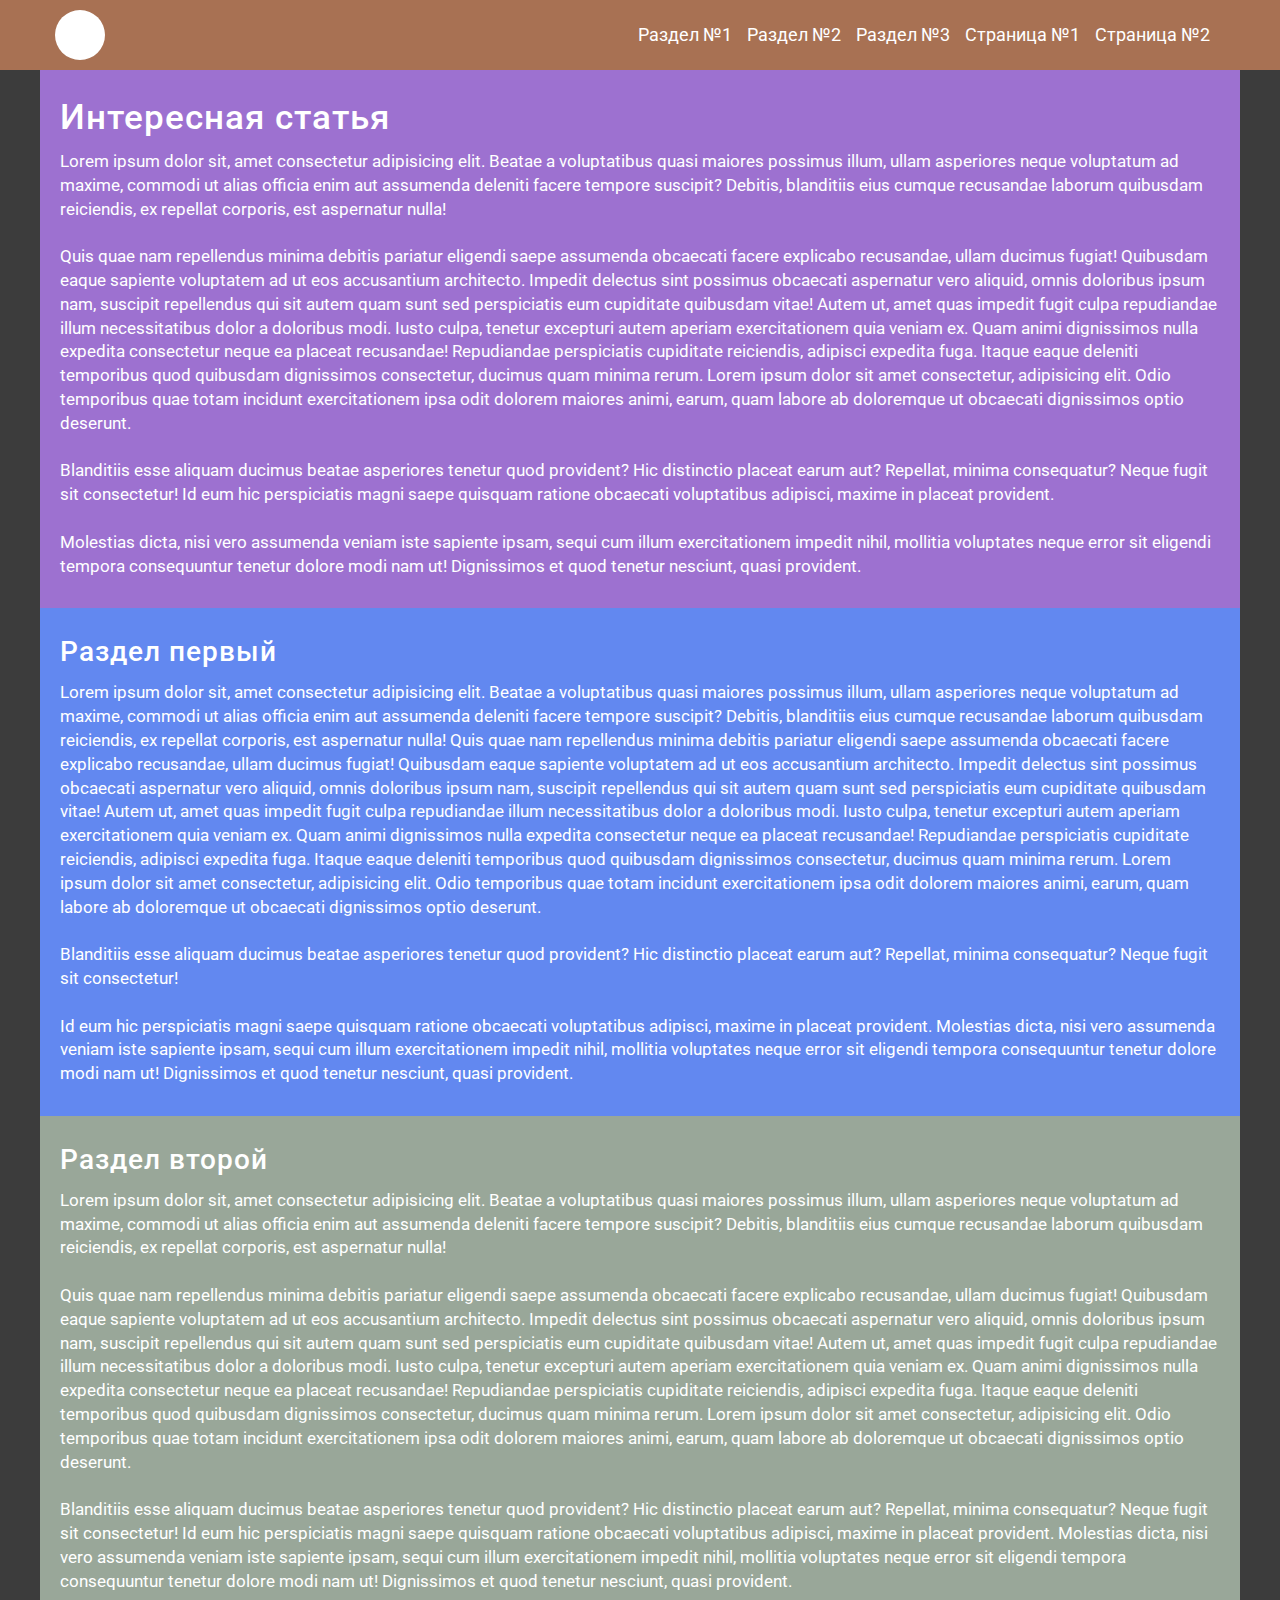
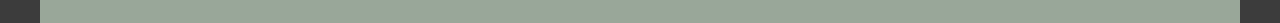
<file: index.html>
<!DOCTYPE html>
<html lang="ru">
<head>
    <meta charset="UTF-8">
    <meta http-equiv="X-UA-Compatible" content="IE=edge">
    <meta name="viewport" content="width=device-width, initial-scale=1.0">
    <title>Меню-бургер</title>

    <link rel="stylesheet" href="menu.css">
</head>
<body>
    
    <div class="wrapper">

        <header class="header">
            <section class="header__container">
                <a class="header__logo" href="#"></a>
                <div class="header__menu menu">
                    <div class="menu__burger">
                        <span></span>
                    </div>
                    <nav class="menu__body">
                        <ul class="menu__list">
                            <li><a data-goto=".page__section-1" href="#" class="menu__link">Раздел №1</a></li>

                            <li><a data-goto=".page__section-2" href="#" class="menu__link">Раздел №2</a></li>

                            <li><a data-goto=".page__section-3" href="#" class="menu__link">Раздел №3</a></li>

                            <li>
                                <a href="#" class="menu__link menu__link-sub">Страница №1</a>
                                <span class="menu__arrow"></span>
                                <ul class="menu__sub-list">
                                    <li>
                                        <a href="#" class="menu__sub-link">Раздел №1</a>
                                    </li>
                                    <li>
                                        <a href="#" class="menu__sub-link">Раздел №2</a>
                                    </li>
                                    <li>
                                        <a href="#" class="menu__sub-link">Раздел №2</a>
                                    </li>
                                </ul>
                            </li>

                            <li><a href="#" class="menu__link">Страница №2</a></li>
                        </ul>
                    </nav>
                </div>
            </section>
        </header>

        <div class="page">
            <div class="page__section page__section-1">
                <h1 class="page__title">Интересная статья</h1>
                <div class="page__content">
                    Lorem ipsum dolor sit, amet consectetur adipisicing elit. Beatae a voluptatibus quasi maiores possimus illum, ullam asperiores neque voluptatum ad maxime, commodi ut alias officia enim aut assumenda deleniti facere tempore suscipit? Debitis, blanditiis eius cumque recusandae laborum quibusdam reiciendis, ex repellat corporis, est aspernatur nulla!<br><br> Quis quae nam repellendus minima debitis pariatur eligendi saepe assumenda obcaecati facere explicabo recusandae, ullam ducimus fugiat! Quibusdam eaque sapiente voluptatem ad ut eos accusantium architecto. Impedit delectus sint possimus obcaecati aspernatur vero aliquid, omnis doloribus ipsum nam, suscipit repellendus qui sit autem quam sunt sed perspiciatis eum cupiditate quibusdam vitae! Autem ut, amet quas impedit fugit culpa repudiandae illum necessitatibus dolor a doloribus modi. Iusto culpa, tenetur excepturi autem aperiam exercitationem quia veniam ex. Quam animi dignissimos nulla expedita consectetur neque ea placeat recusandae! Repudiandae perspiciatis cupiditate reiciendis, adipisci expedita fuga. Itaque eaque deleniti temporibus quod quibusdam dignissimos consectetur, ducimus quam minima rerum.
                    Lorem ipsum dolor sit amet consectetur, adipisicing elit. Odio temporibus quae totam incidunt exercitationem ipsa odit dolorem maiores animi, earum, quam labore ab doloremque ut obcaecati dignissimos optio deserunt.<br><br> Blanditiis esse aliquam ducimus beatae asperiores tenetur quod provident? Hic distinctio placeat earum aut? Repellat, minima consequatur? Neque fugit sit consectetur! Id eum hic perspiciatis magni saepe quisquam ratione obcaecati voluptatibus adipisci, maxime in placeat provident.<br><br> Molestias dicta, nisi vero assumenda veniam iste sapiente ipsam, sequi cum illum exercitationem impedit nihil, mollitia voluptates neque error sit eligendi tempora consequuntur tenetur dolore modi nam ut! Dignissimos et quod tenetur nesciunt, quasi provident.
                </div>
            </div>
            <div class="page__section page__section-2">
                <h2 class="page__sub-title">Раздел первый</h2>
                <div class="page__content">
                    Lorem ipsum dolor sit, amet consectetur adipisicing elit. Beatae a voluptatibus quasi maiores possimus illum, ullam asperiores neque voluptatum ad maxime, commodi ut alias officia enim aut assumenda deleniti facere tempore suscipit? Debitis, blanditiis eius cumque recusandae laborum quibusdam reiciendis, ex repellat corporis, est aspernatur nulla! Quis quae nam repellendus minima debitis pariatur eligendi saepe assumenda obcaecati facere explicabo recusandae, ullam ducimus fugiat! Quibusdam eaque sapiente voluptatem ad ut eos accusantium architecto. Impedit delectus sint possimus obcaecati aspernatur vero aliquid, omnis doloribus ipsum nam, suscipit repellendus qui sit autem quam sunt sed perspiciatis eum cupiditate quibusdam vitae! Autem ut, amet quas impedit fugit culpa repudiandae illum necessitatibus dolor a doloribus modi. Iusto culpa, tenetur excepturi autem aperiam exercitationem quia veniam ex. Quam animi dignissimos nulla expedita consectetur neque ea placeat recusandae! Repudiandae perspiciatis cupiditate reiciendis, adipisci expedita fuga. Itaque eaque deleniti temporibus quod quibusdam dignissimos consectetur, ducimus quam minima rerum.
                    Lorem ipsum dolor sit amet consectetur, adipisicing elit. Odio temporibus quae totam incidunt exercitationem ipsa odit dolorem maiores animi, earum, quam labore ab doloremque ut obcaecati dignissimos optio deserunt.<br><br> Blanditiis esse aliquam ducimus beatae asperiores tenetur quod provident? Hic distinctio placeat earum aut? Repellat, minima consequatur? Neque fugit sit consectetur!<br><br> Id eum hic perspiciatis magni saepe quisquam ratione obcaecati voluptatibus adipisci, maxime in placeat provident. Molestias dicta, nisi vero assumenda veniam iste sapiente ipsam, sequi cum illum exercitationem impedit nihil, mollitia voluptates neque error sit eligendi tempora consequuntur tenetur dolore modi nam ut! Dignissimos et quod tenetur nesciunt, quasi provident.
                </div>
            </div>
            <div class="page__section page__section-3">
                <h2 class="page__sub-title">Раздел второй</h2>
                <div class="page__content">
                    Lorem ipsum dolor sit, amet consectetur adipisicing elit. Beatae a voluptatibus quasi maiores possimus illum, ullam asperiores neque voluptatum ad maxime, commodi ut alias officia enim aut assumenda deleniti facere tempore suscipit? Debitis, blanditiis eius cumque recusandae laborum quibusdam reiciendis, ex repellat corporis, est aspernatur nulla!<br><br> Quis quae nam repellendus minima debitis pariatur eligendi saepe assumenda obcaecati facere explicabo recusandae, ullam ducimus fugiat! Quibusdam eaque sapiente voluptatem ad ut eos accusantium architecto. Impedit delectus sint possimus obcaecati aspernatur vero aliquid, omnis doloribus ipsum nam, suscipit repellendus qui sit autem quam sunt sed perspiciatis eum cupiditate quibusdam vitae! Autem ut, amet quas impedit fugit culpa repudiandae illum necessitatibus dolor a doloribus modi. Iusto culpa, tenetur excepturi autem aperiam exercitationem quia veniam ex. Quam animi dignissimos nulla expedita consectetur neque ea placeat recusandae! Repudiandae perspiciatis cupiditate reiciendis, adipisci expedita fuga. Itaque eaque deleniti temporibus quod quibusdam dignissimos consectetur, ducimus quam minima rerum.
                    Lorem ipsum dolor sit amet consectetur, adipisicing elit. Odio temporibus quae totam incidunt exercitationem ipsa odit dolorem maiores animi, earum, quam labore ab doloremque ut obcaecati dignissimos optio deserunt.<br><br> Blanditiis esse aliquam ducimus beatae asperiores tenetur quod provident? Hic distinctio placeat earum aut? Repellat, minima consequatur? Neque fugit sit consectetur! Id eum hic perspiciatis magni saepe quisquam ratione obcaecati voluptatibus adipisci, maxime in placeat provident. Molestias dicta, nisi vero assumenda veniam iste sapiente ipsam, sequi cum illum exercitationem impedit nihil, mollitia voluptates neque error sit eligendi tempora consequuntur tenetur dolore modi nam ut! Dignissimos et quod tenetur nesciunt, quasi provident.
                </div>
            </div>
        </div>
        
    </div>  <!-- .wrapper -->

    <script src="menu.js"></script>
</body>
</html>
</file>
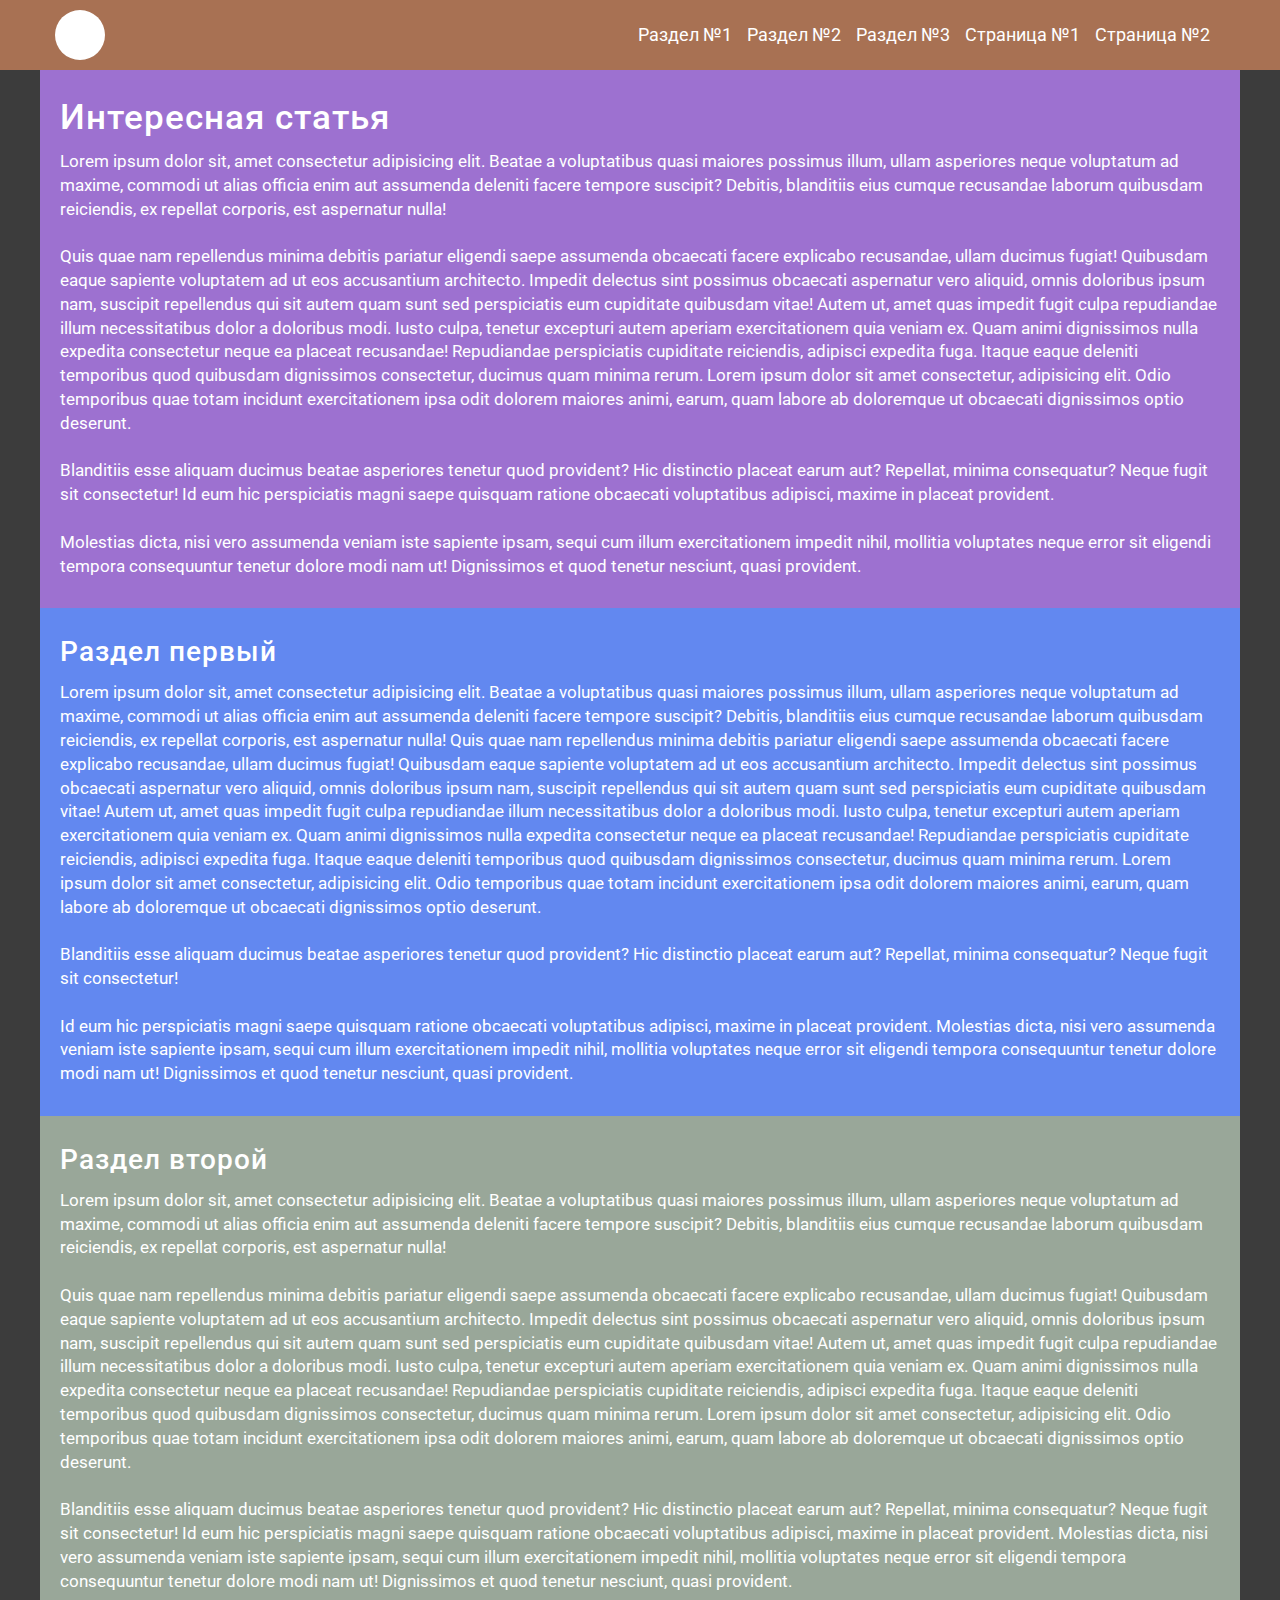
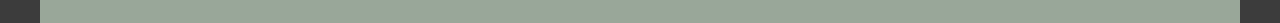
<file: menu.html>
<!DOCTYPE html>
<html lang="ru">
<head>
    <meta charset="UTF-8">
    <meta http-equiv="X-UA-Compatible" content="IE=edge">
    <meta name="viewport" content="width=device-width, initial-scale=1.0">
    <title>Меню-бургер</title>

    <link rel="stylesheet" href="menu.css">
</head>
<body>
    
    <div class="wrapper">

        <header class="header">
            <section class="header__container">
                <a class="header__logo" href="#"></a>
                <div class="header__menu menu">
                    <div class="menu__burger">
                        <span></span>
                    </div>
                    <nav class="menu__body">
                        <ul class="menu__list">
                            <li><a data-goto=".page__section-1" href="#" class="menu__link">Раздел №1</a></li>

                            <li><a data-goto=".page__section-2" href="#" class="menu__link">Раздел №2</a></li>

                            <li><a data-goto=".page__section-3" href="#" class="menu__link">Раздел №3</a></li>

                            <li>
                                <a href="#" class="menu__link menu__link-sub">Страница №1</a>
                                <span class="menu__arrow"></span>
                                <ul class="menu__sub-list">
                                    <li>
                                        <a href="#" class="menu__sub-link">Раздел №1</a>
                                    </li>
                                    <li>
                                        <a href="#" class="menu__sub-link">Раздел №2</a>
                                    </li>
                                    <li>
                                        <a href="#" class="menu__sub-link">Раздел №2</a>
                                    </li>
                                </ul>
                            </li>

                            <li><a href="#" class="menu__link">Страница №2</a></li>
                        </ul>
                    </nav>
                </div>
            </section>
        </header>

        <div class="page">
            <div class="page__section page__section-1">
                <h1 class="page__title">Интересная статья</h1>
                <div class="page__content">
                    Lorem ipsum dolor sit, amet consectetur adipisicing elit. Beatae a voluptatibus quasi maiores possimus illum, ullam asperiores neque voluptatum ad maxime, commodi ut alias officia enim aut assumenda deleniti facere tempore suscipit? Debitis, blanditiis eius cumque recusandae laborum quibusdam reiciendis, ex repellat corporis, est aspernatur nulla!<br><br> Quis quae nam repellendus minima debitis pariatur eligendi saepe assumenda obcaecati facere explicabo recusandae, ullam ducimus fugiat! Quibusdam eaque sapiente voluptatem ad ut eos accusantium architecto. Impedit delectus sint possimus obcaecati aspernatur vero aliquid, omnis doloribus ipsum nam, suscipit repellendus qui sit autem quam sunt sed perspiciatis eum cupiditate quibusdam vitae! Autem ut, amet quas impedit fugit culpa repudiandae illum necessitatibus dolor a doloribus modi. Iusto culpa, tenetur excepturi autem aperiam exercitationem quia veniam ex. Quam animi dignissimos nulla expedita consectetur neque ea placeat recusandae! Repudiandae perspiciatis cupiditate reiciendis, adipisci expedita fuga. Itaque eaque deleniti temporibus quod quibusdam dignissimos consectetur, ducimus quam minima rerum.
                    Lorem ipsum dolor sit amet consectetur, adipisicing elit. Odio temporibus quae totam incidunt exercitationem ipsa odit dolorem maiores animi, earum, quam labore ab doloremque ut obcaecati dignissimos optio deserunt.<br><br> Blanditiis esse aliquam ducimus beatae asperiores tenetur quod provident? Hic distinctio placeat earum aut? Repellat, minima consequatur? Neque fugit sit consectetur! Id eum hic perspiciatis magni saepe quisquam ratione obcaecati voluptatibus adipisci, maxime in placeat provident.<br><br> Molestias dicta, nisi vero assumenda veniam iste sapiente ipsam, sequi cum illum exercitationem impedit nihil, mollitia voluptates neque error sit eligendi tempora consequuntur tenetur dolore modi nam ut! Dignissimos et quod tenetur nesciunt, quasi provident.
                </div>
            </div>
            <div class="page__section page__section-2">
                <h2 class="page__sub-title">Раздел первый</h2>
                <div class="page__content">
                    Lorem ipsum dolor sit, amet consectetur adipisicing elit. Beatae a voluptatibus quasi maiores possimus illum, ullam asperiores neque voluptatum ad maxime, commodi ut alias officia enim aut assumenda deleniti facere tempore suscipit? Debitis, blanditiis eius cumque recusandae laborum quibusdam reiciendis, ex repellat corporis, est aspernatur nulla! Quis quae nam repellendus minima debitis pariatur eligendi saepe assumenda obcaecati facere explicabo recusandae, ullam ducimus fugiat! Quibusdam eaque sapiente voluptatem ad ut eos accusantium architecto. Impedit delectus sint possimus obcaecati aspernatur vero aliquid, omnis doloribus ipsum nam, suscipit repellendus qui sit autem quam sunt sed perspiciatis eum cupiditate quibusdam vitae! Autem ut, amet quas impedit fugit culpa repudiandae illum necessitatibus dolor a doloribus modi. Iusto culpa, tenetur excepturi autem aperiam exercitationem quia veniam ex. Quam animi dignissimos nulla expedita consectetur neque ea placeat recusandae! Repudiandae perspiciatis cupiditate reiciendis, adipisci expedita fuga. Itaque eaque deleniti temporibus quod quibusdam dignissimos consectetur, ducimus quam minima rerum.
                    Lorem ipsum dolor sit amet consectetur, adipisicing elit. Odio temporibus quae totam incidunt exercitationem ipsa odit dolorem maiores animi, earum, quam labore ab doloremque ut obcaecati dignissimos optio deserunt.<br><br> Blanditiis esse aliquam ducimus beatae asperiores tenetur quod provident? Hic distinctio placeat earum aut? Repellat, minima consequatur? Neque fugit sit consectetur!<br><br> Id eum hic perspiciatis magni saepe quisquam ratione obcaecati voluptatibus adipisci, maxime in placeat provident. Molestias dicta, nisi vero assumenda veniam iste sapiente ipsam, sequi cum illum exercitationem impedit nihil, mollitia voluptates neque error sit eligendi tempora consequuntur tenetur dolore modi nam ut! Dignissimos et quod tenetur nesciunt, quasi provident.
                </div>
            </div>
            <div class="page__section page__section-3">
                <h2 class="page__sub-title">Раздел второй</h2>
                <div class="page__content">
                    Lorem ipsum dolor sit, amet consectetur adipisicing elit. Beatae a voluptatibus quasi maiores possimus illum, ullam asperiores neque voluptatum ad maxime, commodi ut alias officia enim aut assumenda deleniti facere tempore suscipit? Debitis, blanditiis eius cumque recusandae laborum quibusdam reiciendis, ex repellat corporis, est aspernatur nulla!<br><br> Quis quae nam repellendus minima debitis pariatur eligendi saepe assumenda obcaecati facere explicabo recusandae, ullam ducimus fugiat! Quibusdam eaque sapiente voluptatem ad ut eos accusantium architecto. Impedit delectus sint possimus obcaecati aspernatur vero aliquid, omnis doloribus ipsum nam, suscipit repellendus qui sit autem quam sunt sed perspiciatis eum cupiditate quibusdam vitae! Autem ut, amet quas impedit fugit culpa repudiandae illum necessitatibus dolor a doloribus modi. Iusto culpa, tenetur excepturi autem aperiam exercitationem quia veniam ex. Quam animi dignissimos nulla expedita consectetur neque ea placeat recusandae! Repudiandae perspiciatis cupiditate reiciendis, adipisci expedita fuga. Itaque eaque deleniti temporibus quod quibusdam dignissimos consectetur, ducimus quam minima rerum.
                    Lorem ipsum dolor sit amet consectetur, adipisicing elit. Odio temporibus quae totam incidunt exercitationem ipsa odit dolorem maiores animi, earum, quam labore ab doloremque ut obcaecati dignissimos optio deserunt.<br><br> Blanditiis esse aliquam ducimus beatae asperiores tenetur quod provident? Hic distinctio placeat earum aut? Repellat, minima consequatur? Neque fugit sit consectetur! Id eum hic perspiciatis magni saepe quisquam ratione obcaecati voluptatibus adipisci, maxime in placeat provident. Molestias dicta, nisi vero assumenda veniam iste sapiente ipsam, sequi cum illum exercitationem impedit nihil, mollitia voluptates neque error sit eligendi tempora consequuntur tenetur dolore modi nam ut! Dignissimos et quod tenetur nesciunt, quasi provident.
                </div>
            </div>
        </div>
        
    </div>  <!-- .wrapper -->

    <script src="menu.js"></script>
</body>
</html>
</file>
<file: menu.css>
@import url('https://fonts.googleapis.com/css2?family=Roboto&display=swap');

/* Обнуление CSS */
*{padding: 0; margin: 0; border: 0;}
*,*:before,*:after{-moz-box-sizing: border-box; -webkit-box-sizing: border-box; box-sizing: border-box;}
:focus,:active{outline: none;}
a:focus,a:active{outline: none;}
nav,footer,header,aside{display: block;}
html,body{font-family: 'Roboto', sans-serif; height: 100%; width: 100%; font-size: 100%; line-height: 1; font-size: 16px; -ms-text-size-adjust: 100%; -moz-text-size-adjust: 100%; -webkit-text-size-adjust: 100%;}
input,button,textarea{font-family:inherit;}
input::-ms-clear{display: none;}
button{cursor: pointer;}
button::-moz-focus-inner {padding:0;border:0;}
a, a:visited{text-decoration: none;}
a:hover{text-decoration: none;}
ul li{list-style: none;}
img{vertical-align: top;}
h1,h2,h3,h4,h5,h6{font-size:inherit;font-weight: 400;}
/* ============================ */

body{
    background-color: #3c3c3c;
    color: #fff;
}

/* ================================== */

/* Меню навигации */

.wrapper {
    min-height: 100%;
}
.header {
    position: fixed;
    top: 0;
    left: 0;
    width: 100%;
    z-index: 10;
    background-color: #a87153;
    margin-bottom: 50px;
}
.header__container {
    max-width: 1200px;
    margin: 0 auto;
    display: flex;
    padding: 0 15px;
    justify-content: space-between;
    align-items: center;
    min-height: 70px;
}


.header__logo{
    background-color: #fff;
    border-radius: 50%;
    position: relative;
    z-index: 5;
    width: 50px;
    height: 50px;
}

.menu__burger {
    display: none;
}

.menu__list > li {
    margin-right: 15px;
    position: relative;
    transition: all .6s ease;
}

.menu__link {
    color: #fff;
    font-size: 18px;
    transition: all .6s ease;
}

.menu__link:hover {
    transition: all .6s ease;
    text-decoration: underline;
}

.menu__sub-list {
    position: absolute;
    top: 100%;
    left: 0;
    background-color: #000;
    padding: 10px 15px;
    min-width: 150px;
    transition: all .6s ease;
}

.menu__sub-list li {
    margin-bottom: 10px;
}

.menu__sub-list li:last-child {
    margin: 0;
}

.menu__sub-link {
    color: #fff;
    text-decoration: none;
    transition: all .6s ease;
}

.menu__sub-link:hover {
    color: #fff;
    text-decoration: underline;
    transition: all .6s ease;
}

.menu__arrow {
    display: none;
}

/* ================================== */

/* Служебные классы или события */

body._lock {
    overflow: hidden;
}

/* Саб-лист меню при наведении (ПК) */

body._pc .menu__list > li:hover .menu__sub-list {
    transform: translate(0px, 0px);
    opacity: 1;
    visibility: visible;
    pointer-events: all;
    transition: all .4s ease;
}

body._touch .menu__list > li{
    display: flex;
    align-items: center;
}

/* Саб-лист меню при нажатии (Тач-скрин) */

body._touch .menu__list > li._active .menu__sub-list {
    display: block;
    opacity: 1;
    visibility: visible;
    pointer-events: all;
    transition: all .4s ease;
}

/* Анимация стрелки при нажатии */

body._touch .menu__list > li._active .menu__arrow {
    transition: transform .4s ease;
    transform: rotate(-180deg);
}

body._touch .menu__link {
    flex: 1 1 auto;
}

/* Стили стрелки */

body._touch .menu__arrow {
    display: block;
    width: 0;
    height: 0;
    transition: transform .3s ease;
    margin-left: 7px;
    border-left: 6px solid transparent;
    border-right: 6px solid transparent;
    border-top: 11px solid #fff;
}

/* ================================== */

@media (min-width: 767px) {
    .menu__list {
        display: flex;
        align-items: center;
    }

    .menu__list > li {
        padding: 7px 0px;
    }

    .menu__sub-list {
        transform: translate(0, -10%);
        opacity: 0;
        visibility: hidden;
        pointer-events: none;
        transition: all .4s ease;
    }
}

@media (max-width: 767px) {

    /* Меню бургер */

    .menu__burger {
        display: block;
        z-index: 5;
        position: relative;
        width: 40px;
        height: 27px;
        cursor: pointer;
        /* padding: 11px; */
    }
    
    .menu__burger span,
    .menu__burger::after,
    .menu__burger::before {
        left: 0;
        position: absolute;
        height: 15%;
        width: 100%;
        background-color: #fff;
        transition: all .4s ease;
        border-radius: 25px;
    }

    .menu__burger span {
        top: 50%;
        transform: scale(1) translate(0px, -50%);
    }

    .menu__burger::after,
    .menu__burger::before {
        content: '';
    }

    .menu__burger::after {
        bottom: 0;
    }

    .menu__burger::before {
        top: 0;
    }

    .menu__burger._active span {
        transition: transform .3s ease;
        transform: scale(0);
    }
    
    .menu__burger._active::after {
        transition: all .4s ease;
        bottom: 50%;
        transform: rotate(41deg) translate(0px, 50%);
    }
    
    .menu__burger._active::before {
        transition: all .4s ease;
        top: 50%;
        transform: rotate(-41deg) translate(0px, -50%);
    }

    .menu__body {
        position: fixed;
        top: 0;
        left: -100%;
        width: 100%;
        height: 100%;
        background-color: rgba(0, 0, 0, .9);
        padding: 100px 40px;
        transition: left .4s ease;
        overflow: auto;
    }

    .menu__body._active {
        left: 0;
        transition: left .4s ease; 
    }

    .menu__body::before {
        content: '';
        height: 70px;
        width: 100%;
        position: fixed;
        z-index: 2;
        top: 0;
        left: 0;
        background-color: #a87153;
    }

    .menu__list > li {
        flex-wrap: wrap;
        margin-bottom: 40px;
    }

    .menu__list > li:last-child {
        margin-bottom: 0;
    }

    .menu__list > li._active .menu__sub-list {
        transition: all .3s ease;
        transform: translate(0px, 0px);
        opacity: 1;
    }

    .menu__link {
        font-size: 22px;
    }

    .menu__sub-list {
        position: relative;
        flex: 1 1 100%;
        margin-top: 20px;
        background-color: rgb(251,252,254);
        display: none;
        opacity: 0;
        transition: all .3s ease;
        padding-bottom: 20px;
    }

    .menu__sub-link {
        color: #000; 
    }
}

/* ================================== */

/* Контент на странице */

.page__section {
    max-width: 1200px;
    background-color: #9d71d0;
    padding: 30px 20px;
    margin: 70px auto 0 auto;
}
.page__section-2 {
    background-color: #6288f0;
    margin: 0 auto;
}

.page__section-3 {
    background-color: #99A799;
    margin: 0 auto;
}

.page__title {
    font-size: 35px;
    font-weight: 500;
    letter-spacing: 1px;
    padding-bottom: 15px;
}

.page__content {
    font-size: 17px;
    line-height: 140%;
}

.page__sub-title {
    font-size: 28px;
    font-weight: 500;
    letter-spacing: 1px;
    padding-bottom: 15px;
}
</file>
